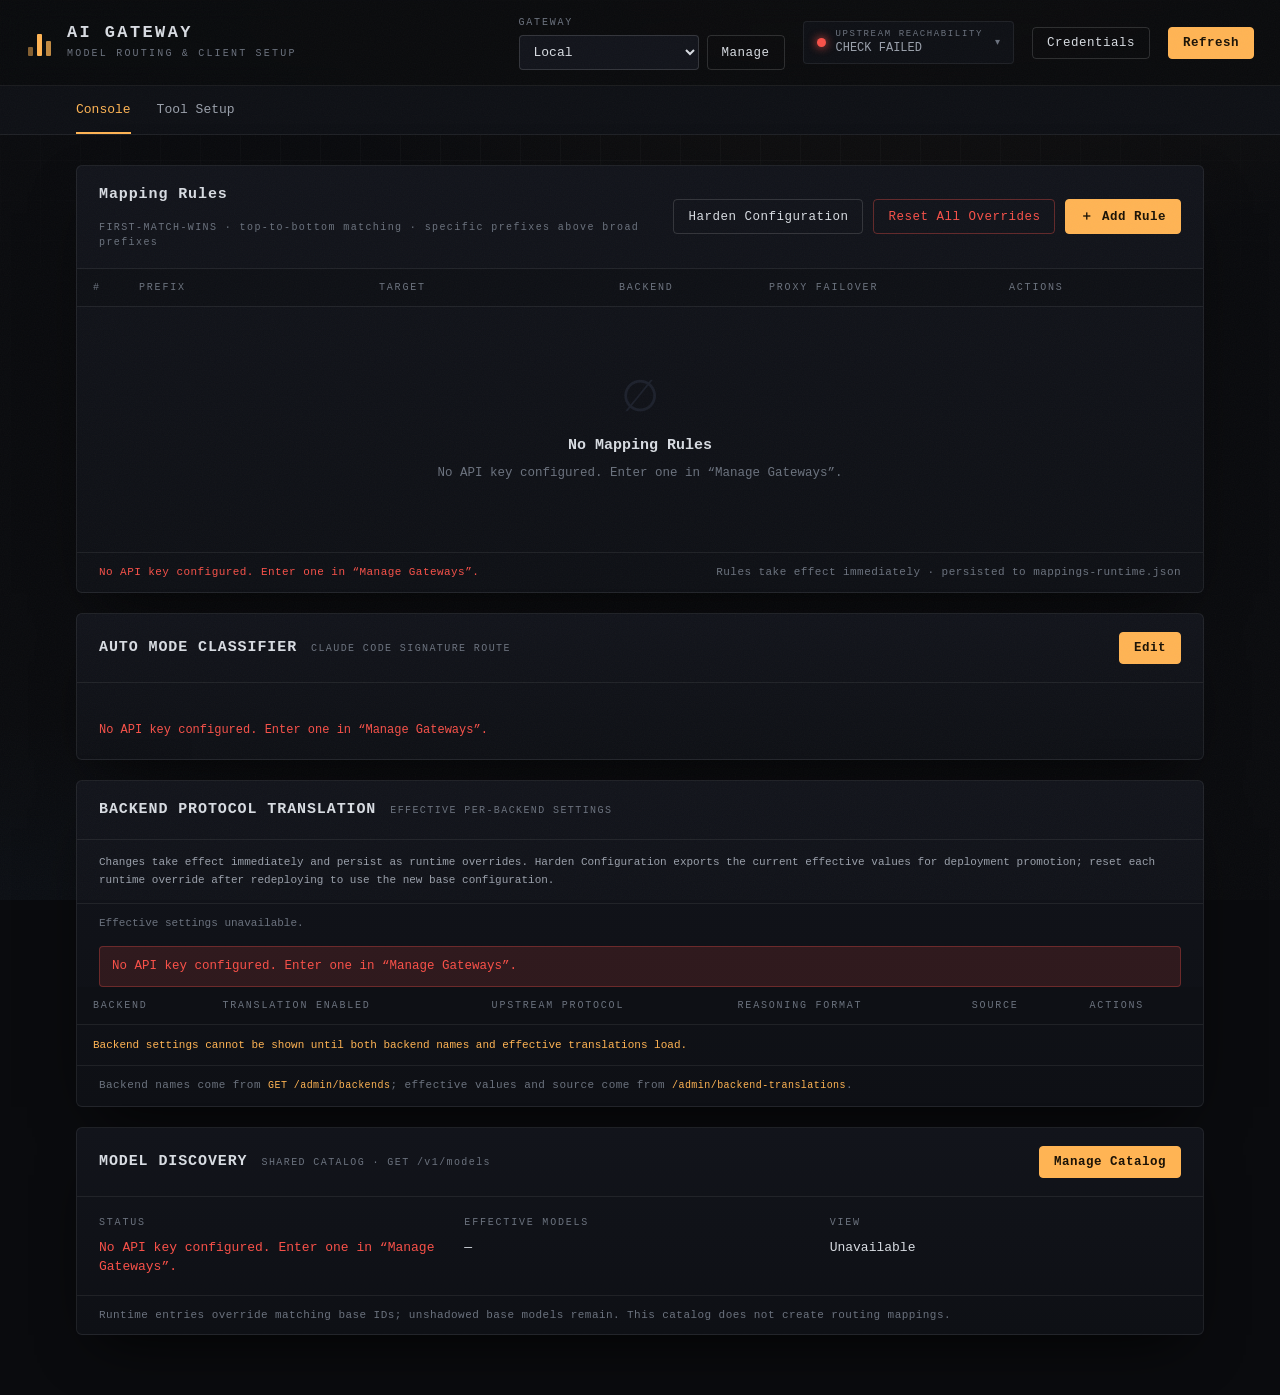
<file: index.html>
<!DOCTYPE html>
<html lang="en">
<head>
  <meta charset="UTF-8" />
  <meta name="viewport" content="width=device-width, initial-scale=1.0" />
  <title>AI Gateway · Runtime Mappings</title>
  <link rel="stylesheet" href="styles.css?v=20261128.1" />
</head>
<body>
  <div class="grain" aria-hidden="true"></div>

  <!-- ══════════════ TOP BAR ══════════════ -->
  <header class="topbar">
    <a class="brand" href="index.html" aria-label="AI Gateway Console">
      <div class="brand-mark" aria-hidden="true">
        <span class="mark-dot"></span><span class="mark-dot"></span><span class="mark-dot"></span>
      </div>
      <div class="brand-text">
        <span class="brand-title">AI&nbsp;GATEWAY</span>
        <span class="brand-sub">MODEL ROUTING &amp; CLIENT SETUP</span>
      </div>
    </a>

    <div class="topbar-right">
      <div class="gw-field">
        <label class="field-label" for="gateway-select">GATEWAY</label>
        <div class="gw-control">
          <select id="gateway-select" aria-label="Current gateway"></select>
          <button id="manage-gateways-btn" class="btn btn-ghost" title="Manage gateway list">Manage</button>
        </div>
      </div>

      <div class="health" id="health" title="Click to view backend network reachability">
        <span class="led led-idle" id="health-led"></span>
        <div class="health-meta">
          <span class="health-label">UPSTREAM REACHABILITY</span>
          <span class="health-text" id="health-text">—</span>
        </div>
        <span class="health-chevron" aria-hidden="true">▾</span>
      </div>

      <button id="credentials-btn" class="btn btn-ghost" title="Manage provider credentials and Gateway Keys" aria-haspopup="dialog">Credentials</button>
      <button id="refresh-btn" class="btn btn-primary" title="Reload rules, health, backend settings, and model discovery">Refresh</button>
    </div>
  </header>

  <nav class="site-nav" aria-label="Main navigation">
    <div class="site-nav-links">
      <a href="index.html" aria-current="page">Console</a>
      <a href="tool-setup.html">Tool Setup</a>
    </div>
  </nav>

  <!-- ══════════════ MAIN ══════════════ -->
  <main class="wrap">
    <section class="panel">
      <div class="panel-head">
        <div class="panel-title">
          <h2>Mapping Rules</h2>
          <span class="panel-hint">FIRST-MATCH-WINS · top-to-bottom matching · specific prefixes above broad prefixes</span>
        </div>
        <div class="panel-actions">
          <button id="harden-btn" class="btn btn-ghost" title="Export the current effective rules as an appsettings snippet for the base configuration">Harden Configuration</button>
          <button id="reset-btn" class="btn btn-danger-ghost" title="Clear all runtime overrides and fall back to base defaults">Reset All Overrides</button>
          <button id="add-btn" class="btn btn-primary">＋ Add Rule</button>
        </div>
      </div>

      <div class="table-wrap">
        <table class="rules-table">
          <thead>
            <tr>
              <th class="col-idx">#</th>
              <th class="col-prefix">PREFIX</th>
              <th class="col-target">TARGET</th>
              <th class="col-backend">BACKEND</th>
              <th class="col-proxy">PROXY FAILOVER</th>
              <th class="col-actions">ACTIONS</th>
            </tr>
          </thead>
          <tbody id="rules-body"></tbody>
        </table>

        <div class="empty" id="empty-state" hidden>
          <div class="empty-glyph" aria-hidden="true">∅</div>
          <p class="empty-title">No Mapping Rules</p>
          <p class="empty-sub" id="empty-sub">Click “Add Rule” to begin, or select / add a gateway in the top-right corner.</p>
        </div>
      </div>

      <footer class="panel-foot">
        <span id="foot-status">Disconnected</span>
        <span class="foot-note">Rules take effect immediately · persisted to mappings-runtime.json</span>
      </footer>
    </section>

    <section class="panel classifier-panel">
      <div class="panel-head">
        <div class="panel-title">
          <h2>AUTO MODE CLASSIFIER</h2>
          <span class="panel-hint">CLAUDE CODE SIGNATURE ROUTE</span>
        </div>
        <div class="panel-actions">
          <button id="classifier-reset-btn" class="btn btn-ghost" hidden>Restore Default</button>
          <button id="classifier-edit-btn" class="btn btn-primary">Edit</button>
        </div>
      </div>
      <div class="classifier-body" id="classifier-body">
        <div class="classifier-loading">Loading…</div>
      </div>
    </section>

    <section class="panel backend-translations-panel" aria-labelledby="backend-translations-title">
      <div class="panel-head">
        <div class="panel-title">
          <h2 id="backend-translations-title">BACKEND PROTOCOL TRANSLATION</h2>
          <span class="panel-hint">EFFECTIVE PER-BACKEND SETTINGS</span>
        </div>
      </div>
      <p class="backend-translation-guidance">Changes take effect immediately and persist as runtime overrides. Harden Configuration exports the current effective values for deployment promotion; reset each runtime override after redeploying to use the new base configuration.</p>
      <div class="backend-translation-status" id="backend-translations-status" role="status" aria-live="polite">Loading effective settings…</div>
      <div class="form-error backend-translation-error" id="backend-translations-error" role="alert" hidden></div>
      <div class="table-wrap backend-translations-wrap">
        <table class="rules-table backend-translation-table" aria-label="Effective backend protocol translation settings">
          <thead>
            <tr>
              <th>BACKEND</th>
              <th>TRANSLATION ENABLED</th>
              <th>UPSTREAM PROTOCOL</th>
              <th>REASONING FORMAT</th>
              <th>SOURCE</th>
              <th class="translation-actions-heading">ACTIONS</th>
            </tr>
          </thead>
          <tbody id="backend-translations-body"></tbody>
        </table>
      </div>
      <footer class="panel-foot backend-translation-foot">
        <span>Backend names come from <code>GET /admin/backends</code>; effective values and source come from <code>/admin/backend-translations</code>.</span>
      </footer>
    </section>

    <section class="panel model-discovery-panel" aria-labelledby="model-discovery-panel-title">
      <div class="panel-head">
        <div class="panel-title">
          <h2 id="model-discovery-panel-title">MODEL DISCOVERY</h2>
          <span class="panel-hint">SHARED CATALOG · GET /v1/models</span>
        </div>
        <button id="model-discovery-btn" class="btn btn-primary">Manage Catalog</button>
      </div>
      <div class="model-discovery-summary" id="model-discovery-summary" aria-live="polite">
        <div class="model-discovery-metric">
          <span class="field-label">STATUS</span>
          <span id="model-discovery-summary-status" class="model-discovery-state loading">Loading…</span>
        </div>
        <div class="model-discovery-metric">
          <span class="field-label">EFFECTIVE MODELS</span>
          <span id="model-discovery-summary-count" class="model-discovery-value">—</span>
        </div>
        <div class="model-discovery-metric">
          <span class="field-label">VIEW</span>
          <span id="model-discovery-summary-source" class="model-discovery-value">Loading</span>
        </div>
      </div>
      <footer class="panel-foot">
        <span id="model-discovery-summary-note">Runtime entries override matching base IDs; unshadowed base models remain. This catalog does not create routing mappings.</span>
      </footer>
    </section>
  </main>

  <!-- ══════════════ CLASSIFIER MODAL ══════════════ -->
  <div class="modal" id="classifier-modal" hidden>
    <div class="modal-backdrop" data-close="classifier-modal"></div>
    <div class="modal-card" role="dialog" aria-modal="true" aria-labelledby="classifier-modal-title">
      <div class="modal-head">
        <h3 id="classifier-modal-title">Edit Auto Mode Classifier</h3>
        <button class="modal-close" data-close="classifier-modal" aria-label="Close">×</button>
      </div>
      <form id="classifier-form" novalidate>
        <div class="form-field">
          <label class="field-label" for="f-classifier-target">TARGET</label>
          <input id="f-classifier-target" type="text" autocomplete="off" spellcheck="false"
                 placeholder="e.g. deepseek/deepseek-v4-flash" />
          <p class="field-hint">Enter the classifier route model. Leave blank to disable the independent classifier route.</p>
        </div>
        <div class="form-field">
          <label class="field-label" for="f-classifier-backend">BACKEND</label>
          <select id="f-classifier-backend" aria-label="Classifier backend"></select>
          <p class="field-hint">Choose the named backend that receives classifier requests.</p>
        </div>
        <div class="form-field">
          <label class="field-label" for="f-classifier-proxy-add">PROXY FAILOVER</label>
          <div class="proxy-queue-editor">
            <select id="f-classifier-proxy-add" aria-label="Add configured classifier proxy">
              <option value="">Add configured proxy…</option>
            </select>
            <ol id="f-classifier-proxy-queue" class="proxy-queue" aria-label="Classifier proxy failover order"></ol>
          </div>
          <p class="field-hint">Choose only configured proxies. The first is preferred; later entries are tried after connection failures. An empty list uses direct connection.</p>
        </div>
        <div class="form-error" id="classifier-form-error" hidden></div>
        <div class="modal-actions">
          <button type="button" class="btn btn-ghost" data-close="classifier-modal">Cancel</button>
          <button type="submit" class="btn btn-primary" id="classifier-submit">Save</button>
        </div>
      </form>
    </div>
  </div>

  <!-- ══════════════ MODEL DISCOVERY MODAL ══════════════ -->
  <div class="modal" id="model-discovery-modal" hidden>
    <div class="modal-backdrop" data-close="model-discovery-modal"></div>
    <div class="modal-card modal-wide model-discovery-card" role="dialog" aria-modal="true" aria-labelledby="model-discovery-title">
      <div class="modal-head">
        <h3 id="model-discovery-title">Model Discovery Catalog</h3>
        <button class="modal-close" data-close="model-discovery-modal" aria-label="Close">×</button>
      </div>
      <div class="model-discovery-body">
        <div class="model-discovery-toolbar">
          <div>
            <span class="field-label">MODEL DISCOVERY</span>
            <p class="field-hint">Manage the shared model catalog returned by <code>GET /v1/models</code>.</p>
          </div>
          <label class="toggle-field" for="model-discovery-enabled">
            <input id="model-discovery-enabled" type="checkbox" />
            <span>Enabled</span>
          </label>
        </div>
        <div class="model-discovery-status" id="model-discovery-status" role="status" hidden></div>
        <div class="form-error" id="model-discovery-error" role="alert" hidden></div>
        <div class="model-discovery-list" id="model-discovery-list"></div>
        <button type="button" class="btn btn-ghost model-discovery-add" id="model-discovery-add">＋ Add Model</button>
        <p class="model-discovery-note">Saving this list stores every displayed model as a runtime entry. Runtime entries override matching base IDs (case-insensitive); removing a row here does not hide a matching base model. Later base-config changes to listed IDs will be masked until you restore the base configuration. Model discovery does not create routing mappings.</p>
        <p class="model-discovery-note">Created at uses your local date and time (<code>YYYY-MM-DDTHH:mm</code>). Use the picker or enter the value manually. Leave it blank to use the current date and time when saving.</p>
      </div>
      <div class="modal-actions model-discovery-actions">
        <button type="button" class="btn btn-danger-ghost" id="model-discovery-restore">Restore Base Configuration</button>
        <div class="model-discovery-action-right">
          <button type="button" class="btn btn-ghost" data-close="model-discovery-modal">Cancel</button>
          <button type="button" class="btn btn-primary" id="model-discovery-save">Save Catalog</button>
        </div>
      </div>
    </div>
  </div>

  <!-- ══════════════ RULE MODAL (Add / Edit) ══════════════ -->
  <div class="modal" id="rule-modal" hidden>
    <div class="modal-backdrop" data-close="rule-modal"></div>
    <div class="modal-card" role="dialog" aria-modal="true" aria-labelledby="rule-modal-title">
      <div class="modal-head">
        <h3 id="rule-modal-title">Add Rule</h3>
        <button class="modal-close" data-close="rule-modal" aria-label="Close">×</button>
      </div>
      <form id="rule-form" novalidate>
        <div class="form-field">
          <label class="field-label" for="f-prefix">PREFIX <span class="req">*</span></label>
          <input id="f-prefix" name="prefix" type="text" autocomplete="off" spellcheck="false"
                 placeholder="claude-haiku" />
          <p class="field-hint">Model name prefix, case-insensitive; leave blank to match everything (catch-all, must be last).</p>
        </div>
        <div class="form-field">
          <label class="field-label" for="f-target">TARGET</label>
          <input id="f-target" name="target" type="text" autocomplete="off" spellcheck="false"
                 placeholder="deepseek/deepseek-v4-pro (leave blank = no rewrite)" />
          <p class="field-hint">Target model name to rewrite; leave blank to match the prefix without changing the original model name.</p>
        </div>
        <div class="form-field">
          <label class="field-label" for="f-backend">BACKEND</label>
          <select id="f-backend" name="backend" aria-label="Mapping backend"></select>
          <p class="field-hint">Choose a named backend. If omitted by the backend, the effective default is openrouter.</p>
        </div>
        <div class="form-field">
          <label class="field-label" for="f-proxy-mode">PROXY FAILOVER</label>
          <select id="f-proxy-mode" aria-label="Mapping proxy behavior">
            <option value="inherit">Inherit / leave unspecified</option>
            <option value="explicit">Use this proxy list</option>
          </select>
          <div class="proxy-queue-editor">
            <select id="f-proxy-add" aria-label="Add configured mapping proxy">
              <option value="">Add configured proxy…</option>
            </select>
            <ol id="f-proxy-queue" class="proxy-queue" aria-label="Mapping proxy failover order"></ol>
          </div>
          <p class="field-hint">Choose only configured proxies. The first is preferred; later entries are tried after connection failures. Inherit leaves the setting unspecified; an empty explicit list uses direct connection.</p>
        </div>
        <div class="form-field">
          <label class="field-label" for="f-index">Position INDEX</label>
          <input id="f-index" name="index" type="number" min="1" step="1" autocomplete="off"
                 inputmode="numeric" placeholder="Leave blank = keep position / append to end" />
          <p class="field-hint" id="f-index-hint">1-based, corresponding to the # column; enter a number to move the rule there when saved. First-match-wins applies top to bottom: put a more specific Prefix before a broader Prefix. An empty prefix (catch-all) is always placed last.</p>
        </div>
        <div class="form-error" id="rule-form-error" hidden></div>
        <div class="modal-actions">
          <button type="button" class="btn btn-ghost" data-close="rule-modal">Cancel</button>
          <button type="submit" class="btn btn-primary" id="rule-submit">Save</button>
        </div>
      </form>
    </div>
  </div>

  <!-- ══════════════ CREDENTIALS MODAL ══════════════ -->
  <div class="modal" id="credentials-modal" hidden>
    <div class="modal-backdrop" data-close="credentials-modal"></div>
    <section class="modal-card modal-wide credentials-card" role="dialog" aria-modal="true" aria-labelledby="credentials-title">
      <header class="modal-head credentials-head">
        <div>
          <h3 id="credentials-title">Credentials</h3>
          <p>Manage upstream provider keys and downstream gateway access.</p>
        </div>
        <button class="modal-close" data-close="credentials-modal" aria-label="Close credentials">×</button>
      </header>

      <div class="credentials-tabs" id="credentials-tabs" role="tablist" aria-label="Credential types">
        <button type="button" class="credential-tab active" id="credentials-tab-keys" role="tab" aria-selected="true" aria-controls="gateway-keys-pane">Gateway keys</button>
        <button type="button" class="credential-tab" id="credentials-tab-providers" role="tab" aria-selected="false" aria-controls="provider-credentials-pane" tabindex="-1">Provider credentials</button>
      </div>

      <section class="credentials-pane" id="gateway-keys-pane" role="tabpanel" aria-labelledby="credentials-tab-keys">
        <p class="credentials-guidance">Gateway keys are stored by the gateway. SQLite file location and permissions are managed in gateway configuration.</p>
        <div class="credentials-status" id="gateway-key-status" role="status" aria-live="polite">Select a gateway to inspect key storage.</div>

        <form class="credential-issue-form" id="gateway-key-form" novalidate>
          <div class="credential-issue-copy">
            <h4>Issue a key</h4>
            <p>Choose a recognizable name. The full key appears only once after it is created.</p>
          </div>
          <div class="form-field">
            <label class="field-label" for="gateway-key-name">KEY NAME</label>
            <input id="gateway-key-name" name="name" type="text" maxlength="200" autocomplete="off" placeholder="e.g. laptop-dev" required />
          </div>
          <div class="form-field">
            <label class="field-label" for="gateway-key-expires-at">EXPIRES (OPTIONAL)</label>
            <input id="gateway-key-expires-at" name="expiresAt" type="datetime-local" />
          </div>
          <button type="submit" class="btn btn-primary" id="gateway-key-issue">Issue key</button>
          <div class="form-error credential-form-error" id="gateway-key-form-error" role="alert" hidden></div>
        </form>

        <div class="one-time-key" id="issued-key-result" role="status" aria-live="polite" hidden>
          <div>
            <strong>Save this key now. It cannot be shown again.</strong>
            <p>Closing this dialog or switching gateways clears the displayed key.</p>
          </div>
          <code id="issued-key-value"></code>
          <button type="button" class="btn btn-ghost" id="issued-key-copy">Copy key</button>
        </div>

        <div class="credentials-section-head">
          <div><h4>Gateway keys</h4><p>Name, expiry, and most recent successful use are shown. Listed records never include key text.</p></div>
          <button type="button" class="btn btn-ghost" id="gateway-keys-refresh">Refresh</button>
        </div>
        <div class="credentials-table-wrap">
          <table class="rules-table credential-table" aria-label="Gateway keys">
            <thead><tr><th>NAME</th><th>CREATED</th><th>EXPIRES</th><th>LAST USED</th><th>STATUS</th><th class="col-actions">ACTIONS</th></tr></thead>
            <tbody id="gateway-keys-body"></tbody>
          </table>
        </div>
        <div class="credential-pager">
          <span id="gateway-keys-page">No keys loaded</span>
          <div><button type="button" class="btn btn-ghost" id="gateway-keys-prev" disabled>Previous</button><button type="button" class="btn btn-ghost" id="gateway-keys-next" disabled>Next</button></div>
        </div>
      </section>

      <section class="credentials-pane" id="provider-credentials-pane" role="tabpanel" aria-labelledby="credentials-tab-providers" hidden>
        <p class="credentials-guidance">Provider keys are runtime overrides. Existing values are never returned; enter a new value to replace one. Overrides clear when the gateway restarts.</p>
        <div class="credentials-status" id="provider-credentials-status" role="status" aria-live="polite">Select a gateway to inspect provider credentials.</div>
        <div class="credentials-section-head">
          <div><h4>Backend credentials</h4><p>Values are sent only to the selected gateway and are not saved in this browser.</p></div>
          <button type="button" class="btn btn-ghost" id="provider-credentials-refresh">Refresh</button>
        </div>
        <div class="credentials-table-wrap">
          <table class="rules-table credential-table" aria-label="Provider credentials">
            <thead><tr><th>BACKEND</th><th>STATUS</th><th>NEW PROVIDER KEY</th><th class="col-actions">ACTIONS</th></tr></thead>
            <tbody id="provider-credentials-body"></tbody>
          </table>
        </div>
      </section>

      <footer class="credentials-footer">
        <span>All operations use the selected gateway and its Admin API key.</span>
        <button type="button" class="btn btn-ghost" data-close="credentials-modal">Close</button>
      </footer>
    </section>
  </div>

  <!-- ══════════════ GATEWAY MODAL ══════════════ -->
  <div class="modal" id="gateway-modal" hidden>
    <div class="modal-backdrop" data-close="gateway-modal"></div>
    <div class="modal-card modal-wide" role="dialog" aria-modal="true" aria-labelledby="gateway-modal-title">
      <div class="modal-head">
        <h3 id="gateway-modal-title">Manage Gateways</h3>
        <button class="modal-close" data-close="gateway-modal" aria-label="Close">×</button>
      </div>

      <div class="gw-list" id="gw-list"></div>

      <div class="gw-form" id="gw-form">
        <div class="gw-form-row">
          <div class="form-field">
            <label class="field-label" for="g-name">Name</label>
            <input id="g-name" type="text" autocomplete="off" placeholder="Local development" />
          </div>
          <div class="form-field gw-url">
            <label class="field-label" for="g-baseUrl">BASE URL</label>
            <input id="g-baseUrl" type="text" autocomplete="off" spellcheck="false"
                   placeholder="http://localhost:4000" />
          </div>
        </div>
        <div class="form-field">
          <label class="field-label" for="g-apiKey">API KEY (x-admin-key)</label>
          <input id="g-apiKey" type="password" autocomplete="off" placeholder="sk-admin-xxx" />
        </div>
        <div class="form-error" id="gw-form-error" hidden></div>
        <div class="modal-actions">
          <button type="button" class="btn btn-ghost" id="gw-cancel-edit" hidden>Cancel Edit</button>
          <button type="button" class="btn btn-primary" id="gw-save">Save Gateway</button>
        </div>
      </div>
    </div>
  </div>

  <!-- ══════════════ CONFIRM MODAL ══════════════ -->
  <div class="modal" id="confirm-modal" hidden>
    <div class="modal-backdrop" data-close="confirm-modal"></div>
    <div class="modal-card" role="alertdialog" aria-modal="true" aria-labelledby="confirm-title">
      <div class="modal-head">
        <h3 id="confirm-title">Confirm Action</h3>
        <button class="modal-close" data-close="confirm-modal" aria-label="Close">×</button>
      </div>
      <p class="confirm-body" id="confirm-body"></p>
      <div class="modal-actions">
        <button type="button" class="btn btn-ghost" data-close="confirm-modal">Cancel</button>
        <button type="button" class="btn btn-danger" id="confirm-ok">Confirm</button>
      </div>
    </div>
  </div>

  <!-- ══════════════ HARDEN MODAL (Export base snippet) ══════════════ -->
  <div class="modal" id="harden-modal" hidden>
    <div class="modal-backdrop" data-close="harden-modal"></div>
    <div class="modal-card modal-wide" role="dialog" aria-modal="true" aria-labelledby="harden-title">
      <div class="modal-head">
        <h3 id="harden-title">Harden Configuration · Effective Settings</h3>
        <button class="modal-close" data-close="harden-modal" aria-label="Close">×</button>
      </div>
      <div class="harden-body">
        <p class="harden-hint" id="harden-hint-json">Merge the exported translation fields into the corresponding existing <code>Backends</code> entries in <code>appsettings.json</code>; preserve each <code>BaseUrl</code> and all unrelated values. This snippet includes the selected gateway’s effective routing, classifier, model discovery, and backend translation settings. Empty mapping proxy lists use a backward-compatible value so they remain explicitly direct when loaded. Dashboard edits take effect immediately and persist as runtime overrides. Redeploy the updated base configuration, then reset the backend translation runtime overrides so the new base values take effect.</p>
        <p class="harden-hint" id="harden-hint-env" hidden>Add the variables to the service’s existing <code>environment:</code> section and preserve unrelated values. Numbered proxy array variables merge with lower-priority configuration by index; remove prior proxy list entries from the base config and existing environment before applying changed lists. Use JSON export for reliable whole-list replacement and explicit direct mapping lists. The snippet also includes routing, classifier, and model discovery settings. Dashboard edits take effect immediately and persist as runtime overrides. Redeploy the service, then reset the backend translation runtime overrides so the new base values take effect.</p>
        <div class="seg" role="tablist" aria-label="Configuration format">
          <button type="button" class="seg-btn active" id="harden-fmt-json" aria-pressed="true">appsettings.json</button>
          <button type="button" class="seg-btn" id="harden-fmt-env" aria-pressed="false">docker-compose env</button>
        </div>
        <div class="form-error harden-error" id="harden-error" role="alert" hidden></div>
        <textarea id="harden-output" class="harden-output" readonly spellcheck="false" aria-label="Exported configuration snippet"></textarea>
      </div>
      <div class="modal-actions">
        <button type="button" class="btn btn-ghost" data-close="harden-modal">Close</button>
        <button type="button" class="btn btn-ghost" id="harden-copy">Copy</button>
        <button type="button" class="btn btn-primary" id="harden-download">Download .json</button>
      </div>
    </div>
  </div>

  <!-- ══════════════ UPSTREAM REACHABILITY MODAL ══════════════ -->
  <div class="modal" id="proxy-modal" hidden>
    <div class="modal-backdrop" data-close="proxy-modal"></div>
    <div class="modal-card modal-wide" role="dialog" aria-modal="true" aria-labelledby="proxy-modal-title">
      <div class="modal-head">
        <h3 id="proxy-modal-title">Upstream Network Reachability</h3>
        <button class="modal-close" data-close="proxy-modal" aria-label="Close">×</button>
      </div>
      <div class="proxy-body">
        <p class="health-note">Each configured backend is checked independently with an HTTP HEAD request. Any HTTP response means the upstream is network-reachable; this does not verify credentials, API compatibility, model availability, or inference.</p>
        <section class="health-section" aria-labelledby="backend-health-title">
          <h4 id="backend-health-title">Backend Upstreams</h4>
          <div class="health-error" id="backend-health-error" role="status" hidden></div>
          <div class="health-table-wrap">
            <table class="rules-table proxy-table backend-health-table">
              <thead>
                <tr>
                  <th>BACKEND</th>
                  <th>UPSTREAM URL</th>
                  <th class="col-status">NETWORK</th>
                  <th class="col-latency">LATENCY</th>
                  <th class="col-error">ERROR</th>
                </tr>
              </thead>
              <tbody id="backend-health-body"></tbody>
            </table>
          </div>
          <div class="empty" id="backend-health-empty" hidden>
            <p class="empty-title">No backend results</p>
            <p class="empty-sub" id="backend-health-empty-sub">No backends are configured for network reachability checks.</p>
          </div>
        </section>
        <section class="health-section proxy-health-section" aria-labelledby="proxy-health-title">
          <h4 id="proxy-health-title">Proxy Server Health</h4>
          <p class="health-note">Independent connectivity checks for configured ProxyServers; these results are separate from backend upstream reachability.</p>
          <div class="health-table-wrap">
            <table class="rules-table proxy-table">
              <thead>
                <tr>
                  <th>Name</th>
                  <th class="col-status">STATUS</th>
                  <th class="col-latency">LATENCY</th>
                  <th class="col-error">ERROR</th>
                </tr>
              </thead>
              <tbody id="proxy-body"></tbody>
            </table>
          </div>
          <div class="empty" id="proxy-empty" hidden>
            <div class="empty-glyph" aria-hidden="true">∅</div>
            <p class="empty-title">No proxy servers to test</p>
            <p class="empty-sub" id="proxy-empty-sub"></p>
          </div>
        </section>
      </div>
      <div class="modal-actions">
        <button type="button" class="btn btn-ghost" data-close="proxy-modal">Close</button>
        <button type="button" class="btn btn-primary" id="proxy-refresh-btn">Test Again</button>
      </div>
    </div>
  </div>

  <!-- ══════════════ TOASTS ══════════════ -->
  <div class="toast-stack" id="toast-stack" aria-live="polite"></div>

  <script type="module" src="app.js?v=20261128.1"></script>
</body>
</html>
</file>
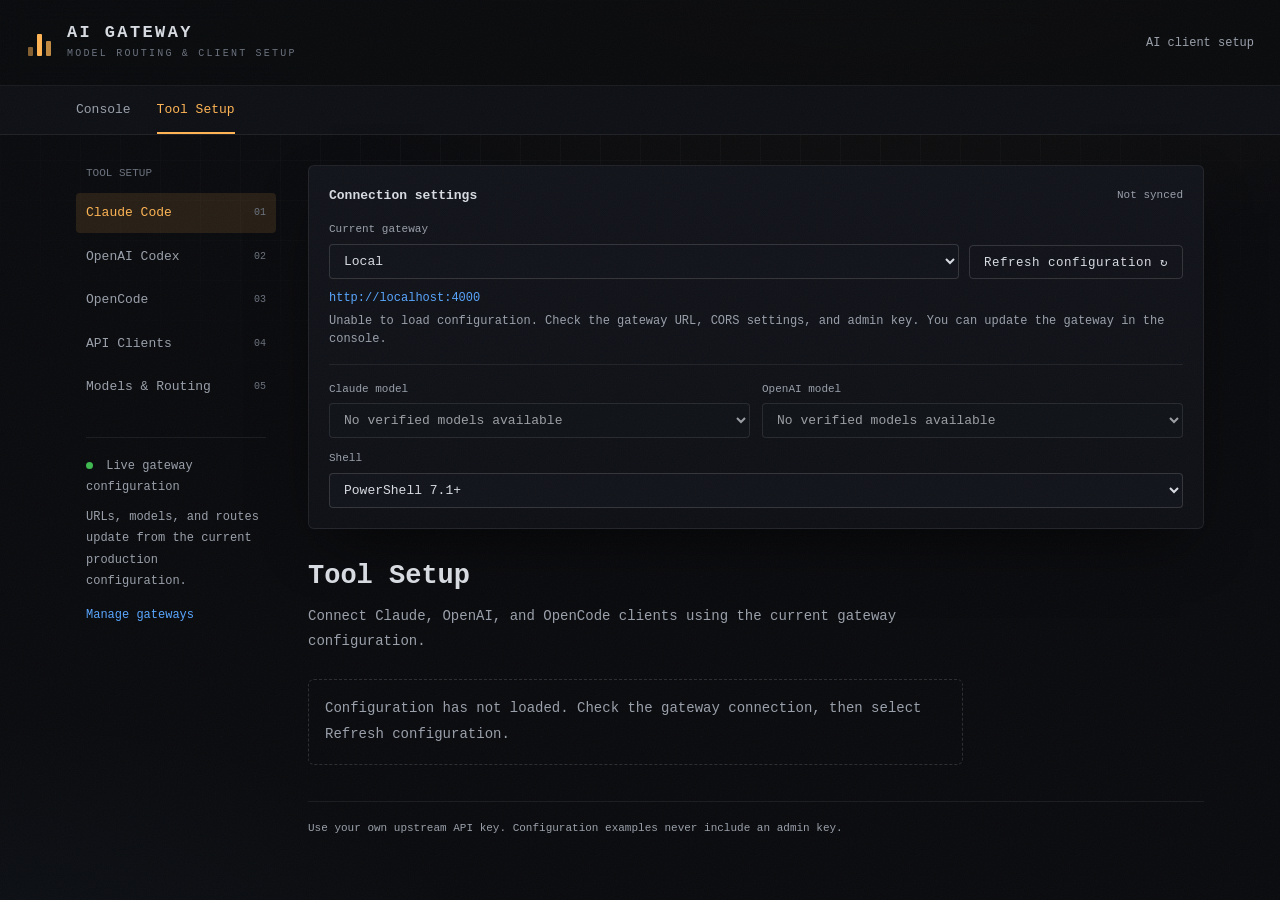
<file: tool-setup.html>
<!DOCTYPE html>
<html lang="en">
<head>
  <meta charset="UTF-8" />
  <meta name="viewport" content="width=device-width, initial-scale=1.0" />
  <title>AI Gateway · Tool Setup</title>
  <link rel="stylesheet" href="styles.css?v=20261128.1" />
  <link rel="stylesheet" href="tool-setup.css?v=20261128.1" />
</head>
<body class="docs-page">
  <div class="grain" aria-hidden="true"></div>
  <header class="topbar">
    <a class="brand" href="index.html" aria-label="AI Gateway Console">
      <div class="brand-mark" aria-hidden="true">
        <span class="mark-dot"></span><span class="mark-dot"></span><span class="mark-dot"></span>
      </div>
      <div class="brand-text">
        <span class="brand-title">AI&nbsp;GATEWAY</span>
        <span class="brand-sub">MODEL ROUTING &amp; CLIENT SETUP</span>
      </div>
    </a>
    <span class="page-context">AI client setup</span>
  </header>
  <nav class="site-nav" aria-label="Main navigation">
    <div class="site-nav-links">
      <a href="index.html">Console</a>
      <a href="tool-setup.html" aria-current="page">Tool Setup</a>
    </div>
  </nav>
  <div class="layout">
    <aside class="sidebar">
      <p class="nav-label">TOOL SETUP</p>
      <nav id="doc-nav" aria-label="Documentation sections">
        <a href="#claude-code">Claude Code <span>01</span></a>
        <a href="#codex">OpenAI Codex <span>02</span></a>
        <a href="#opencode">OpenCode <span>03</span></a>
        <a href="#api">API Clients <span>04</span></a>
        <a href="#models">Models &amp; Routing <span>05</span></a>
      </nav>
      <div class="sidebar-note"><span class="live-dot" aria-hidden="true"></span> Live gateway configuration<p>URLs, models, and routes update from the current production configuration.</p><a href="index.html">Manage gateways</a></div>
    </aside>
    <main>
      <section class="connection panel" aria-labelledby="connection-title">
        <div class="connection-top"><h2 id="connection-title">Connection settings</h2><span id="sync-time">Not synced</span></div>
        <div class="connection-controls"><label>Current gateway<select id="docs-gateway"></select></label><button type="button" id="docs-refresh" class="btn btn-ghost">Refresh configuration <span aria-hidden="true">↻</span></button></div>
        <p id="gateway-url" class="gateway-url"></p>
        <p id="docs-status" role="status" aria-live="polite">Loading configuration…</p>
        <p id="docs-warning" class="notice" hidden></p>
        <div class="preferences">
          <label>Claude model<select id="claude-model" disabled></select></label>
          <label>OpenAI model<select id="openai-model" disabled></select></label>
          <label>Shell<select id="docs-shell"><option value="powershell">PowerShell 7.1+</option><option value="bash">Bash</option><option value="zsh">Zsh</option></select></label>
        </div>
      </section>
      <article id="doc-content" aria-busy="true"></article>
      <footer>Use your own upstream API key. Configuration examples never include an admin key.</footer>
    </main>
  </div>
  <div id="copy-status" class="copy-status" role="status" aria-live="polite"></div>
  <script type="module" src="tool-setup.js?v=20261128.1"></script>
</body>
</html>
</file>
<file: styles.css>
/* ═══════════════════════════════════════════════════════════
   AI GATEWAY · RUNTIME MAPPING CONSOLE
   Dark industrial control-panel theme · zero-dependency
   ═══════════════════════════════════════════════════════════ */

:root {
  color-scheme: dark;
  /* palette */
  --bg:            #0a0b0e;
  --bg-elev:       #0e1015;
  --panel:         #12141b;
  --panel-2:       #171a23;
  --panel-3:       #1d212c;
  --border:        rgba(255, 255, 255, 0.07);
  --border-strong: rgba(255, 255, 255, 0.14);

  --text:      #d8dce2;
  --text-dim:  #9aa0ab;
  --muted:     #6b727e;

  --amber:      #ffb454;
  --amber-deep: #f59e0b;
  --amber-dim:  rgba(255, 180, 84, 0.12);
  --green:      #3fb950;
  --green-dim:  rgba(63, 185, 80, 0.14);
  --red:        #f85149;
  --red-dim:    rgba(248, 81, 73, 0.14);
  --blue:       #58a6ff;

  /* type */
  --mono: "JetBrains Mono", "Cascadia Code", "IBM Plex Mono", "SF Mono",
          Consolas, "Liberation Mono", Menlo, monospace;

  --radius: 6px;
  --radius-sm: 4px;
  --gap: 20px;

  --shadow: 0 24px 60px -24px rgba(0, 0, 0, 0.9);
}

* { box-sizing: border-box; }

html, body {
  margin: 0;
  padding: 0;
  height: 100%;
}

body {
  background: var(--bg);
  color: var(--text);
  font-family: var(--mono);
  font-size: 14px;
  line-height: 1.5;
  -webkit-font-smoothing: antialiased;
  text-rendering: optimizeLegibility;
  overflow-x: hidden;
}

/* ── atmosphere: grid + grain ─────────────────────────────── */
body::before {
  content: "";
  position: fixed;
  inset: 0;
  z-index: -2;
  background:
    radial-gradient(1200px 600px at 70% -10%, rgba(255, 180, 84, 0.05), transparent 60%),
    radial-gradient(900px 500px at 0% 110%, rgba(88, 166, 255, 0.04), transparent 55%),
    var(--bg);
}

body::after {
  content: "";
  position: fixed;
  inset: 0;
  z-index: -1;
  pointer-events: none;
  background-image:
    linear-gradient(rgba(255, 255, 255, 0.022) 1px, transparent 1px),
    linear-gradient(90deg, rgba(255, 255, 255, 0.022) 1px, transparent 1px);
  background-size: 40px 40px;
  mask-image: radial-gradient(ellipse 90% 70% at 50% 0%, #000 30%, transparent 80%);
}

.grain {
  position: fixed;
  inset: 0;
  z-index: 100;
  pointer-events: none;
  opacity: 0.035;
  background-image: url("data:image/svg+xml,%3Csvg xmlns='http://www.w3.org/2000/svg' width='160' height='160'%3E%3Cfilter id='n'%3E%3CfeTurbulence type='fractalNoise' baseFrequency='0.85' numOctaves='2' stitchTiles='stitch'/%3E%3C/filter%3E%3Crect width='100%25' height='100%25' filter='url(%23n)'/%3E%3C/svg%3E");
}

/* ══════════════ TOP BAR ══════════════ */
.topbar {
  min-height: 86px;
  position: sticky;
  top: 0;
  z-index: 20;
  display: flex;
  align-items: center;
  justify-content: space-between;
  gap: var(--gap);
  padding: 14px 26px;
  background: rgba(10, 11, 14, 0.82);
  backdrop-filter: blur(12px);
  border-bottom: 1px solid var(--border);
}

.brand { display: flex; align-items: center; gap: 14px; color: var(--text); text-decoration: none; }
.brand-text { display: flex; flex-direction: column; gap: 3px; }
.page-context { font-size: 12px; color: var(--text-dim); }

/* Page navigation is separate from gateway-specific actions. */
.site-nav {
  background: var(--bg-elev);
  border-bottom: 1px solid var(--border);
}
.site-nav-links {
  display: flex;
  gap: 26px;
  max-width: 1180px;
  margin: 0 auto;
  padding: 0 26px;
}
.site-nav a {
  display: block;
  padding: 14px 0 12px;
  border-bottom: 2px solid transparent;
  color: var(--text-dim);
  font-size: 13px;
  text-decoration: none;
}
.site-nav a:hover { color: var(--text); }
.site-nav a[aria-current="page"] { color: var(--amber); border-bottom-color: var(--amber); }
.site-nav a:focus-visible, .brand:focus-visible { outline: 2px solid var(--amber); outline-offset: 4px; }

.brand-mark {
  display: grid;
  grid-template-columns: repeat(3, 5px);
  gap: 4px;
  align-items: end;
  height: 26px;
  padding: 0 2px;
}
.mark-dot {
  width: 5px;
  height: 5px;
  border-radius: 1px;
  background: var(--amber);
}
.mark-dot:nth-child(1) { height: 9px; opacity: 0.5; }
.mark-dot:nth-child(2) { height: 22px; }
.mark-dot:nth-child(3) { height: 15px; opacity: 0.75; }

.brand-title {
  margin: 0;
  font-size: 17px;
  font-weight: 700;
  letter-spacing: 0.14em;
  line-height: 1.1;
}
.brand-sub {
  font-size: 10px;
  letter-spacing: 0.22em;
  color: var(--muted);
}

.topbar-right { display: flex; align-items: center; gap: 18px; flex-wrap: wrap; }

.gw-field { display: flex; flex-direction: column; gap: 5px; }
.gw-control { display: flex; gap: 8px; }

.field-label {
  font-size: 10px;
  letter-spacing: 0.18em;
  color: var(--muted);
  text-transform: uppercase;
}
.req { color: var(--amber); }

select, input {
  font-family: var(--mono);
  font-size: 13px;
  color: var(--text);
  background: var(--panel);
  border: 1px solid var(--border-strong);
  border-radius: var(--radius-sm);
  padding: 8px 10px;
  outline: none;
  transition: border-color 0.15s ease, box-shadow 0.15s ease, background 0.15s ease;
}
select:hover, input:hover { border-color: rgba(255, 255, 255, 0.24); }
select:focus, input:focus {
  border-color: var(--amber);
  box-shadow: 0 0 0 3px var(--amber-dim);
}
input::placeholder { color: var(--muted); }

#gateway-select { min-width: 180px; cursor: pointer; }

/* ── buttons ── */
.btn {
  font-family: var(--mono);
  font-size: 12.5px;
  letter-spacing: 0.04em;
  padding: 8px 14px;
  border-radius: var(--radius-sm);
  border: 1px solid var(--border-strong);
  background: var(--panel-2);
  color: var(--text);
  cursor: pointer;
  white-space: nowrap;
  transition: transform 0.08s ease, background 0.15s ease, border-color 0.15s ease, color 0.15s ease;
}
.btn:hover { border-color: rgba(255, 255, 255, 0.3); background: var(--panel-3); }
.btn:active { transform: translateY(1px); }
.btn:disabled { opacity: 0.4; cursor: not-allowed; }

.btn-primary {
  background: var(--amber);
  border-color: var(--amber);
  color: #1a1206;
  font-weight: 600;
}
.btn-primary:hover { background: #ffc273; border-color: #ffc273; }

.btn-ghost { background: transparent; }

.btn-danger {
  background: var(--red);
  border-color: var(--red);
  color: #fff;
  font-weight: 600;
}
.btn-danger:hover { background: #ff6a63; border-color: #ff6a63; }

.btn-danger-ghost {
  background: transparent;
  color: var(--red);
  border-color: rgba(248, 81, 73, 0.35);
}
.btn-danger-ghost:hover { background: var(--red-dim); border-color: var(--red); }

/* ── health LED ── */
.health {
  display: flex;
  align-items: center;
  gap: 10px;
  padding: 7px 13px;
  border: 1px solid var(--border);
  border-radius: var(--radius-sm);
  background: var(--bg-elev);
  cursor: pointer;
  transition: border-color 0.15s ease, background 0.15s ease;
}
.health:hover { border-color: var(--amber); background: var(--panel); }
.health-meta { display: flex; flex-direction: column; line-height: 1.25; }
.health-label { font-size: 9px; letter-spacing: 0.18em; color: var(--muted); }
.health-text { font-size: 12px; color: var(--text-dim); }
.health-chevron { color: var(--muted); font-size: 10px; margin-left: 2px; transition: color 0.15s ease; }
.health:hover .health-chevron { color: var(--amber); }

.led {
  width: 9px;
  height: 9px;
  border-radius: 50%;
  background: var(--muted);
  box-shadow: 0 0 0 0 rgba(0, 0, 0, 0);
  flex: 0 0 auto;
}
.led-idle { background: var(--muted); }
.led-ok {
  background: var(--green);
  box-shadow: 0 0 10px 0 var(--green);
}
.led-bad {
  background: var(--red);
  box-shadow: 0 0 10px 0 var(--red);
  animation: ledPulse 1.2s ease-in-out infinite;
}
@keyframes ledPulse { 50% { opacity: 0.35; } }

/* ══════════════ MAIN PANEL ══════════════ */
.wrap {
  max-width: 1180px;
  margin: 0 auto;
  padding: 30px 26px 60px;
  animation: fadeUp 0.5s ease both;
}

.panel {
  background: linear-gradient(180deg, var(--panel), var(--bg-elev));
  border: 1px solid var(--border);
  border-radius: var(--radius);
  box-shadow: var(--shadow);
  overflow: hidden;
}

.panel-head {
  display: flex;
  align-items: center;
  justify-content: space-between;
  gap: 16px;
  padding: 18px 22px;
  border-bottom: 1px solid var(--border);
}
.panel-title { display: flex; align-items: baseline; gap: 14px; flex-wrap: wrap; }
.panel-title h2 { margin: 0; font-size: 15px; font-weight: 600; letter-spacing: 0.06em; }
.panel-hint { font-size: 10px; letter-spacing: 0.14em; color: var(--muted); }
.panel-actions { display: flex; gap: 10px; }

/* ── classifier ── */
.classifier-panel { margin-top: 20px; }
.model-discovery-panel { margin-top: 20px; }
.classifier-body { padding: 20px 22px; }
.classifier-status { display: inline-flex; align-items: center; gap: 9px; font-size: 11px; letter-spacing: 0.14em; }
.classifier-status.enabled { color: var(--green); }
.classifier-status.disabled { color: var(--muted); }
.classifier-grid { display: grid; grid-template-columns: repeat(4, minmax(0, 1fr)); gap: 16px; margin-top: 18px; }
.classifier-item { min-width: 0; }
.classifier-value { margin-top: 6px; color: var(--text); overflow-wrap: anywhere; }
.classifier-item:nth-child(2) .classifier-value { color: var(--blue); }
.classifier-note, .classifier-loading, .classifier-error { margin: 18px 0 0; color: var(--muted); font-size: 12px; }
.classifier-error { color: var(--red); }

/* ── table ── */
.table-wrap { position: relative; }
.rules-table { width: 100%; border-collapse: collapse; }

.rules-table thead th {
  position: sticky;
  top: 0;
  text-align: left;
  font-size: 10px;
  letter-spacing: 0.18em;
  color: var(--muted);
  font-weight: 500;
  padding: 11px 16px;
  background: var(--bg-elev);
  border-bottom: 1px solid var(--border);
}
.rules-table tbody td {
  padding: 13px 16px;
  border-bottom: 1px solid var(--border);
  vertical-align: middle;
}
.rules-table tbody tr:last-child td { border-bottom: none; }

.rules-table tbody tr {
  animation: fadeUp 0.35s ease both;
  transition: background 0.12s ease;
}
.rules-table tbody tr:hover { background: rgba(255, 255, 255, 0.025); }

.col-idx { width: 46px; color: var(--muted); }
.col-actions { width: 210px; text-align: right; }
.col-backend { width: 150px; color: var(--amber); }
.col-proxy { width: 240px; }

.cell-prefix {
  font-weight: 600;
  color: var(--text);
  letter-spacing: 0.02em;
}
.cell-target { color: var(--blue); }
.cell-mono { font-family: var(--mono); font-size: 13px; }

.proxy-none { color: var(--muted); }

.proxy-queue-editor { display: flex; flex-direction: column; gap: 8px; }
.proxy-queue-editor > select { width: 100%; }
.proxy-queue { display: flex; flex-direction: column; gap: 7px; margin: 0; padding: 0; list-style: none; }
.proxy-queue[hidden] { display: none; }
.proxy-queue-item { display: grid; grid-template-columns: 24px minmax(0, 1fr) auto; align-items: center; gap: 8px; min-width: 0; padding: 8px 9px; background: var(--bg-elev); border: 1px solid var(--border); border-radius: var(--radius-sm); }
.proxy-queue-priority { color: var(--muted); text-align: center; font-family: var(--mono); font-size: 11px; }
.proxy-queue-name { min-width: 0; overflow-wrap: anywhere; font-size: 11px; }
.proxy-queue-unavailable { color: var(--amber); font-family: var(--sans); font-size: 10px; }
.proxy-queue-actions { display: flex; align-items: center; gap: 5px; }
.proxy-queue-actions .reorder-btn { width: 28px; height: 28px; }
.proxy-queue-actions .link-btn { padding: 4px 5px; font-size: 10px; }
.proxy-queue-empty { padding: 9px 10px; color: var(--muted); background: var(--bg-elev); border: 1px dashed var(--border-strong); border-radius: var(--radius-sm); font-size: 11px; }

.badge {
  display: inline-block;
  font-size: 10px;
  letter-spacing: 0.1em;
  padding: 2px 7px;
  border-radius: 3px;
  border: 1px solid;
  vertical-align: 1px;
}
.badge-catchall { color: var(--amber); border-color: rgba(255, 180, 84, 0.4); background: var(--amber-dim); }

/* row actions */
.row-actions { display: flex; gap: 8px; justify-content: flex-end; }
.link-btn {
  font-family: var(--mono);
  font-size: 12.5px;
  background: none;
  border: none;
  color: var(--text-dim);
  cursor: pointer;
  padding: 3px 6px;
  border-radius: 3px;
  transition: color 0.12s ease, background 0.12s ease;
}
.link-btn:hover { color: var(--amber); background: var(--amber-dim); }
.link-btn.danger:hover { color: var(--red); background: var(--red-dim); }

/* row reorder controls */
.reorder-group { display: inline-flex; gap: 2px; }
.reorder-btn {
  font-family: var(--mono);
  font-size: 12px;
  line-height: 1;
  background: none;
  border: none;
  color: var(--muted);
  cursor: pointer;
  padding: 3px 5px;
  border-radius: 3px;
  transition: color 0.12s ease, background 0.12s ease;
}
.reorder-btn:hover:not(:disabled) { color: var(--amber); background: var(--amber-dim); }
.reorder-btn:disabled { opacity: 0.22; cursor: not-allowed; }

/* ── empty state ── */
.empty { text-align: center; padding: 70px 20px; }
.empty-glyph {
  font-size: 44px;
  color: var(--panel-3);
  line-height: 1;
  margin-bottom: 14px;
}
.empty-title { margin: 0 0 6px; font-size: 15px; font-weight: 600; }
.empty-sub { margin: 0; font-size: 12.5px; color: var(--muted); }

/* ── panel foot ── */
.panel-foot {
  display: flex;
  align-items: center;
  justify-content: space-between;
  gap: 14px;
  padding: 11px 22px;
  border-top: 1px solid var(--border);
  font-size: 11px;
  color: var(--muted);
  letter-spacing: 0.04em;
}
#foot-status { color: var(--text-dim); }
#foot-status.online { color: var(--green); }
#foot-status.offline { color: var(--red); }

/* ══════════════ MODALS ══════════════ */
.modal { position: fixed; inset: 0; z-index: 60; display: flex; align-items: center; justify-content: center; padding: 20px; }
.modal[hidden] { display: none; }

.modal-backdrop {
  position: absolute;
  inset: 0;
  background: rgba(4, 5, 8, 0.72);
  backdrop-filter: blur(4px);
  animation: fadeIn 0.18s ease both;
}

.modal-card {
  position: relative;
  width: 460px;
  max-width: 100%;
  max-height: calc(100vh - 40px);
  overflow-y: auto;
  background: var(--panel);
  border: 1px solid var(--border-strong);
  border-radius: var(--radius);
  box-shadow: var(--shadow);
  padding: 0;
  animation: modalIn 0.22s cubic-bezier(0.2, 0.9, 0.3, 1) both;
}
.modal-wide { width: 620px; }
#proxy-modal .modal-wide { width: 1040px; }
.credentials-card { width: 1040px; padding: 0; }
.credentials-card:focus { outline: none; }
.credentials-head { align-items: flex-start; }
.credentials-head p { margin: 5px 0 0; color: var(--muted); font-size: 11px; }
.credentials-tabs { display: flex; gap: 3px; padding: 12px 20px 0; border-bottom: 1px solid var(--border); }
.credential-tab { padding: 9px 13px; border: 1px solid transparent; border-bottom: 0; border-radius: var(--radius-sm) var(--radius-sm) 0 0; background: transparent; color: var(--muted); font: inherit; font-size: 11px; cursor: pointer; }
.credential-tab:hover, .credential-tab:focus-visible { color: var(--text); }
.credential-tab:focus-visible { outline: 2px solid var(--amber); outline-offset: -2px; }
.credential-tab.active { border-color: var(--border); background: var(--amber-dim); color: var(--amber); }
.credentials-pane { padding: 16px 20px 20px; }
.credentials-guidance { margin: 0 0 12px; color: var(--text-dim); font-size: 11px; line-height: 1.55; }
.credentials-status { min-height: 34px; padding: 8px 10px; color: var(--muted); background: var(--bg-elev); border: 1px solid var(--border); border-radius: var(--radius-sm); font-size: 11px; }
.credentials-status.error { color: var(--red); border-color: rgba(248, 81, 73, 0.3); background: var(--red-dim); }
.credentials-section-head { display: flex; justify-content: space-between; align-items: center; gap: 16px; margin: 18px 0 10px; }
.credentials-section-head h4, .credential-issue-copy h4 { margin: 0; font-size: 12px; font-weight: 600; }
.credentials-section-head p, .credential-issue-copy p { margin: 4px 0 0; color: var(--muted); font-size: 10.5px; line-height: 1.5; }
.credential-issue-form { display: grid; grid-template-columns: minmax(180px, 1.2fr) minmax(150px, 1fr) minmax(170px, 1fr) auto; align-items: end; gap: 12px; padding: 14px; margin: 14px 0 16px; background: var(--bg-elev); border: 1px solid var(--border); border-radius: var(--radius-sm); }
.credential-issue-copy { grid-column: 1 / -1; }
.credential-issue-form .form-field { min-width: 0; margin: 0; }
.credential-issue-form input { width: 100%; min-width: 0; padding: 8px 9px; font-size: 11px; }
.credential-issue-form > .btn { white-space: nowrap; }
.credential-form-error { grid-column: 1 / -1; margin: 0; }
.one-time-key { display: grid; grid-template-columns: minmax(0, 1fr) auto auto; align-items: center; gap: 14px; margin: 14px 0; padding: 13px 14px; border: 1px solid rgba(255, 180, 84, 0.35); background: rgba(255, 180, 84, 0.06); border-radius: var(--radius-sm); }
.one-time-key[hidden] { display: none; }
.one-time-key strong { color: var(--amber); font-size: 11px; }
.one-time-key p { margin: 4px 0 0; color: var(--text-dim); font-size: 10px; }
.one-time-key code { max-width: 100%; overflow-wrap: anywhere; padding: 8px 9px; color: var(--text); background: var(--bg); border: 1px solid var(--border-strong); font-size: 11px; }
.credential-table { min-width: 850px; }
.credential-table tbody td { font-size: 11px; }
.credential-provider-input { width: min(100%, 280px); padding: 7px 8px; font-size: 11px; }
.credential-status-badge { display: inline-block; padding: 3px 7px; border: 1px solid var(--border-strong); border-radius: 3px; color: var(--text-dim); font-size: 10px; white-space: nowrap; }
.credential-status-badge.runtime { color: var(--amber); border-color: rgba(255, 180, 84, 0.35); background: var(--amber-dim); }
.credential-status-badge.none { color: var(--muted); }
.credential-key-state { display: inline-flex; align-items: center; gap: 7px; white-space: nowrap; }
.credential-key-state::before { content: ""; width: 7px; height: 7px; border-radius: 50%; background: var(--green); }
.credential-key-state.expired { color: var(--amber); }
.credential-key-state.expired::before { background: var(--amber); }
.credential-key-state.revoked { color: var(--muted); }
.credential-key-state.revoked::before { background: var(--muted); }
.credential-last-used { color: var(--text-dim); white-space: normal; min-width: 170px; }
.credential-last-used small { display: block; margin-top: 3px; color: var(--muted); }
.credential-pager { display: flex; justify-content: space-between; align-items: center; gap: 12px; padding-top: 11px; color: var(--muted); font-size: 10px; }
.credential-pager > div { display: flex; gap: 7px; }
.credentials-footer { display: flex; justify-content: space-between; align-items: center; gap: 12px; padding: 12px 20px; border-top: 1px solid var(--border); color: var(--muted); font-size: 10px; }
@media (max-width: 720px) {
  .credentials-card { width: 100%; }
  .credentials-pane { padding: 14px; }
  .credential-issue-form { grid-template-columns: minmax(0, 1fr); }
  .credential-issue-copy { grid-column: auto; }
  .credential-issue-form .btn { justify-self: start; }
  .one-time-key { grid-template-columns: minmax(0, 1fr); }
  .one-time-key code { overflow-wrap: anywhere; }
  .credentials-footer { align-items: flex-start; }
}
.model-discovery-card { width: 780px; }
.model-discovery-panel .panel-head { align-items: center; }
.model-discovery-summary { display: grid; grid-template-columns: repeat(3, minmax(0, 1fr)); gap: 14px; padding: 18px 22px; }
.model-discovery-metric { display: flex; flex-direction: column; gap: 8px; min-width: 0; }
.model-discovery-state, .model-discovery-value { font-size: 13px; color: var(--text); }
.model-discovery-state.enabled { color: var(--green); }
.model-discovery-state.disabled { color: var(--muted); }
.model-discovery-state.error { color: var(--red); }
.model-discovery-panel .panel-foot { justify-content: flex-start; }
.model-discovery-panel .panel-foot > span { max-width: 100%; }
@media (max-width: 640px) {
  .model-discovery-summary { grid-template-columns: minmax(0, 1fr); gap: 12px; }
}

/* ── per-backend protocol settings ── */
.backend-translations-panel { margin-top: 20px; }
.backend-translations-panel .panel-head { align-items: center; }
.backend-translation-guidance {
  margin: 0;
  padding: 14px 22px;
  border-bottom: 1px solid var(--border);
  color: var(--text-dim);
  font-size: 11px;
  line-height: 1.6;
}
.backend-translation-status {
  padding: 11px 22px 0;
  color: var(--muted);
  font-size: 11px;
}
.backend-translation-status[hidden] { display: none; }
.backend-translation-error { margin: 12px 22px 0; }
.backend-translations-wrap { overflow-x: auto; }
.backend-translation-table { min-width: 930px; }
.backend-translation-table tbody td { padding-top: 12px; padding-bottom: 12px; }
.backend-translation-table tbody td:first-child { color: var(--amber); overflow-wrap: anywhere; }
.backend-translation-table select { width: 100%; min-width: 132px; padding: 7px 8px; }
.translation-control { display: flex; align-items: center; gap: 8px; min-height: 34px; color: var(--text); font-size: 12px; cursor: pointer; }
.translation-control input { width: 16px; height: 16px; margin: 0; accent-color: var(--green); }
.translation-effective { display: block; margin-top: 4px; color: var(--muted); font-size: 10px; line-height: 1.4; }
.translation-source { display: inline-block; padding: 3px 7px; border: 1px solid var(--border-strong); border-radius: 3px; color: var(--text-dim); font-size: 10px; letter-spacing: 0.1em; }
.translation-source.runtime { color: var(--amber); border-color: rgba(255, 180, 84, 0.35); background: var(--amber-dim); }
.translation-source.base { color: var(--text-dim); }
.translation-actions { min-width: 172px; text-align: right; white-space: nowrap; }
.translation-actions .btn + .btn { margin-left: 6px; }
.backend-translation-unavailable { color: var(--muted); font-size: 11px; }
.backend-translation-foot { justify-content: flex-start; }
.backend-translation-foot > span { max-width: 100%; line-height: 1.6; }
.backend-translation-foot code { color: var(--amber); font-family: var(--mono); font-size: 10px; }

.modal-head {
  display: flex;
  align-items: center;
  justify-content: space-between;
  padding: 16px 20px;
  border-bottom: 1px solid var(--border);
}
.modal-head h3 { margin: 0; font-size: 14px; font-weight: 600; letter-spacing: 0.06em; }
.modal-close {
  background: none;
  border: none;
  color: var(--muted);
  font-size: 22px;
  line-height: 1;
  cursor: pointer;
  padding: 0 4px;
  transition: color 0.12s ease;
}
.modal-close:hover { color: var(--text); }

.modal-actions {
  display: flex;
  justify-content: flex-end;
  gap: 10px;
  padding: 16px 20px;
  border-top: 1px solid var(--border);
}

form { padding: 20px; }

.form-field { margin-bottom: 16px; display: flex; flex-direction: column; gap: 6px; }
.form-field:last-of-type { margin-bottom: 0; }
.field-hint { margin: 0; font-size: 11px; color: var(--muted); line-height: 1.45; }

.form-error {
  margin-top: 14px;
  padding: 10px 12px;
  font-size: 12.5px;
  color: var(--red);
  background: var(--red-dim);
  border: 1px solid rgba(248, 81, 73, 0.3);
  border-radius: var(--radius-sm);
}
.form-error[hidden] { display: none; }

.confirm-body { padding: 20px; margin: 0; font-size: 13px; color: var(--text-dim); line-height: 1.6; }

/* ── model discovery catalog ── */
.model-discovery-body { padding: 20px; }
.model-discovery-toolbar { display: flex; justify-content: space-between; align-items: center; gap: 18px; margin-bottom: 16px; }
.model-discovery-toolbar .field-hint { margin-top: 5px; }
.toggle-field { display: flex; align-items: center; gap: 9px; color: var(--text); font-size: 12px; white-space: nowrap; cursor: pointer; }
.toggle-field input { width: 17px; height: 17px; accent-color: var(--green); }
.model-discovery-status { margin: 0 0 12px; color: var(--muted); font-size: 12px; }
.model-discovery-status[hidden] { display: none; }
.model-discovery-list { display: flex; flex-direction: column; gap: 12px; max-height: min(48vh, 480px); overflow-y: auto; padding: 1px 3px 1px 1px; }
.model-entry { padding: 14px; border: 1px solid var(--border); border-radius: var(--radius-sm); background: var(--bg-elev); }
.model-entry-head { display: flex; align-items: center; justify-content: space-between; gap: 12px; margin-bottom: 12px; color: var(--text-dim); font-size: 12px; }
.model-entry-fields { display: grid; grid-template-columns: repeat(2, minmax(0, 1fr)); gap: 12px; }
.model-entry-field { min-width: 0; display: flex; flex-direction: column; gap: 6px; }
.model-entry-field input { width: 100%; }
.model-entry-field .field-hint { min-height: 1em; }
.model-discovery-add { margin-top: 12px; }
.model-discovery-note { margin: 14px 0 0; padding: 10px 12px; border-left: 2px solid var(--amber); background: var(--amber-dim); color: var(--text-dim); font-size: 11px; line-height: 1.55; }
.model-discovery-empty { padding: 20px 12px; border: 1px dashed var(--border-strong); border-radius: var(--radius-sm); color: var(--muted); text-align: center; font-size: 12px; }
.model-discovery-note code { color: var(--amber); font-family: var(--mono); }
.model-discovery-actions { justify-content: space-between; gap: 12px; }
.model-discovery-action-right { display: flex; gap: 10px; }

@media (max-width: 640px) {
  .model-entry-fields { grid-template-columns: minmax(0, 1fr); }
  .model-discovery-actions { align-items: stretch; flex-direction: column-reverse; }
  .model-discovery-actions > button { align-self: flex-start; }
  .model-discovery-action-right { justify-content: flex-end; }
}

/* ── harden export ── */
.harden-body { padding: 20px; }
.harden-hint { margin: 0 0 12px; font-size: 12.5px; color: var(--text-dim); line-height: 1.6; }
.harden-hint code { color: var(--amber); background: var(--amber-dim); padding: 1px 5px; border-radius: 3px; }
.harden-output {
  width: 100%;
  min-height: 260px;
  resize: vertical;
  font-family: var(--mono);
  font-size: 12px;
  line-height: 1.5;
  color: var(--text);
  background: var(--bg-elev);
  border: 1px solid var(--border-strong);
  border-radius: var(--radius-sm);
  padding: 12px;
  outline: none;
}
.harden-output:focus { border-color: var(--amber); box-shadow: 0 0 0 3px var(--amber-dim); }

/* ── harden format switcher ── */
.seg {
  display: inline-flex;
  margin-bottom: 12px;
  border: 1px solid var(--border-strong);
  border-radius: var(--radius-sm);
  overflow: hidden;
}
.seg-btn {
  font-family: var(--mono);
  font-size: 12px;
  letter-spacing: 0.04em;
  padding: 7px 14px;
  background: var(--panel);
  color: var(--muted);
  border: none;
  cursor: pointer;
  transition: background 0.12s ease, color 0.12s ease;
}
.seg-btn + .seg-btn { border-left: 1px solid var(--border-strong); }
.seg-btn:hover { color: var(--text); }
.seg-btn.active { background: var(--amber-dim); color: var(--amber); }

/* ── upstream reachability ── */
.proxy-body { padding: 0 0 4px; }
.health-note { margin: 0 20px 14px; color: var(--muted); font-size: 11.5px; line-height: 1.6; }
.health-section { padding: 4px 0 14px; }
.health-section h4 { margin: 0 20px 10px; color: var(--text-dim); font-size: 11px; font-weight: 600; letter-spacing: 0.12em; text-transform: uppercase; }
.proxy-health-section { border-top: 1px solid var(--border); padding-top: 16px; }
.proxy-health-section .health-note { margin-bottom: 10px; }
.health-table-wrap { overflow-x: auto; }
.proxy-table .col-status { width: 150px; }
.proxy-table .col-latency { width: 90px; }
.backend-health-table .col-status { width: 130px; }
.backend-health-table .col-latency { width: 80px; }
.backend-upstream { max-width: 320px; overflow-wrap: anywhere; color: var(--blue); font-size: 11.5px; }
.proxy-status { display: inline-flex; align-items: center; gap: 8px; }
.proxy-status .led { width: 8px; height: 8px; }
.proxy-loading { color: var(--muted); padding: 24px 16px; }
.proxy-err, .health-error { color: var(--red); }
.health-error { margin: 0 20px 10px; font-size: 12px; }
.proxy-empty-hint { color: var(--muted); }

/* ── gateway manager ── */
.gw-list { padding: 16px 20px 0; display: flex; flex-direction: column; gap: 10px; }

.gw-item {
  display: flex;
  align-items: center;
  gap: 12px;
  padding: 12px 14px;
  border: 1px solid var(--border);
  border-radius: var(--radius-sm);
  background: var(--bg-elev);
  transition: border-color 0.12s ease;
}
.gw-item.active { border-color: var(--amber); box-shadow: inset 3px 0 0 var(--amber); }
.gw-item-main { flex: 1; min-width: 0; }
.gw-item-name { font-weight: 600; font-size: 13px; }
.gw-item-url { font-size: 11.5px; color: var(--muted); overflow: hidden; text-overflow: ellipsis; white-space: nowrap; }
.gw-item-actions { display: flex; gap: 6px; }
.gw-empty { padding: 8px 2px 4px; color: var(--muted); font-size: 12.5px; }

.gw-form {
  margin-top: 16px;
  padding: 16px 20px;
  border-top: 1px solid var(--border);
  background: var(--bg-elev);
}
.gw-form-row { display: flex; gap: 14px; }
.gw-form-row .form-field { flex: 1; }
.gw-url { flex: 2 !important; }
.gw-form .form-error { margin-bottom: 14px; }

/* ══════════════ TOASTS ══════════════ */
.toast-stack {
  position: fixed;
  right: 22px;
  bottom: 22px;
  z-index: 80;
  display: flex;
  flex-direction: column;
  gap: 10px;
  max-width: 380px;
}
.toast {
  padding: 12px 16px;
  border-radius: var(--radius-sm);
  border: 1px solid var(--border-strong);
  background: var(--panel-2);
  box-shadow: var(--shadow);
  font-size: 12.5px;
  line-height: 1.5;
  animation: toastIn 0.22s cubic-bezier(0.2, 0.9, 0.3, 1) both;
  border-left: 3px solid var(--muted);
}
.toast.out { animation: toastOut 0.2s ease both; }
.toast.success { border-left-color: var(--green); }
.toast.error   { border-left-color: var(--red); }
.toast.warn    { border-left-color: var(--amber); }
.toast.info    { border-left-color: var(--blue); }

/* ══════════════ ANIMATIONS ══════════════ */
@keyframes fadeUp {
  from { opacity: 0; transform: translateY(8px); }
  to   { opacity: 1; transform: translateY(0); }
}
@keyframes fadeIn {
  from { opacity: 0; }
  to   { opacity: 1; }
}
@keyframes modalIn {
  from { opacity: 0; transform: translateY(14px) scale(0.98); }
  to   { opacity: 1; transform: translateY(0) scale(1); }
}
@keyframes toastIn {
  from { opacity: 0; transform: translateX(24px); }
  to   { opacity: 1; transform: translateX(0); }
}
@keyframes toastOut {
  to { opacity: 0; transform: translateX(24px); }
}

/* stagger rows */
.rules-table tbody tr:nth-child(1) { animation-delay: 0.02s; }
.rules-table tbody tr:nth-child(2) { animation-delay: 0.04s; }
.rules-table tbody tr:nth-child(3) { animation-delay: 0.06s; }
.rules-table tbody tr:nth-child(4) { animation-delay: 0.08s; }
.rules-table tbody tr:nth-child(5) { animation-delay: 0.10s; }
.rules-table tbody tr:nth-child(6) { animation-delay: 0.12s; }
.rules-table tbody tr:nth-child(7) { animation-delay: 0.14s; }
.rules-table tbody tr:nth-child(8) { animation-delay: 0.16s; }
.rules-table tbody tr:nth-child(9) { animation-delay: 0.18s; }
.rules-table tbody tr:nth-child(10) { animation-delay: 0.20s; }

/* ══════════════ RESPONSIVE ══════════════ */
@media (max-width: 720px) {
  .topbar { flex-direction: column; align-items: stretch; }
  .topbar-right { justify-content: flex-start; }
  .col-backend, .col-proxy { display: none; }
  .rules-table thead th.col-backend, .rules-table thead th.col-proxy { display: none; }
  .gw-form-row { flex-direction: column; }
  .panel-head { flex-direction: column; align-items: stretch; }
  .panel-actions { justify-content: flex-end; flex-wrap: wrap; }
  .classifier-grid { grid-template-columns: repeat(2, minmax(0, 1fr)); }
}
</file>
<file: tool-setup.css>
/* Documentation layout; palette, type, brand and controls come from styles.css. */
.docs-page a { color: var(--blue); text-decoration: none; }
.docs-page a:hover { text-decoration: underline; }
.docs-page .brand { color: var(--text); text-decoration: none; }
.docs-page .site-nav a { color: var(--text-dim); text-decoration: none; }
.docs-page .site-nav a[aria-current="page"] { color: var(--amber); }
.docs-page a:focus-visible, .docs-page button:focus-visible {
  outline: 2px solid var(--amber);
  outline-offset: 4px;
}
.layout {
  max-width: 1180px;
  margin: 0 auto;
  display: grid;
  grid-template-columns: 200px minmax(0, 1fr);
  gap: 32px;
  padding: 30px 26px 60px;
}
.sidebar { align-self: start; position: sticky; top: 110px; }
.nav-label { color: var(--muted); font-size: 11px; margin: 0 0 12px 10px; }
#doc-nav { display: grid; gap: 4px; }
#doc-nav a {
  padding: 10px;
  border-radius: var(--radius-sm);
  color: var(--text-dim);
  display: flex;
  align-items: center;
  justify-content: space-between;
  font-size: 13px;
  text-decoration: none;
}
#doc-nav a span { font-size: 10px; color: var(--muted); }
#doc-nav a[aria-current] { background: var(--amber-dim); color: var(--amber); }
.sidebar-note {
  margin: 30px 10px 0;
  padding-top: 18px;
  border-top: 1px solid var(--border);
  font-size: 12px;
  color: var(--text-dim);
  line-height: 1.8;
}
.sidebar-note p { margin: 8px 0 12px; }
.live-dot { display: inline-block; width: 7px; height: 7px; background: var(--green); border-radius: 50%; margin-right: 6px; }
.docs-page main { min-width: 0; }
.connection { padding: 20px; margin-bottom: 30px; }
.connection h2 { font-size: 13px; font-weight: 600; margin: 0; }
.connection-top { display: flex; align-items: center; justify-content: space-between; gap: 12px; }
.connection-top span { font-size: 11px; color: var(--text-dim); }
.connection-controls { display: flex; gap: 10px; align-items: end; margin-top: 16px; }
.connection-controls label { flex: 1; }
.connection label { display: grid; gap: 6px; font-size: 11px; color: var(--text-dim); }
.connection select { width: 100%; min-width: 0; }
.gateway-url { font-size: 12px; overflow-wrap: anywhere; color: var(--blue); margin: 10px 0 0; }
#docs-status { font-size: 12px; color: var(--text-dim); margin: 5px 0 0; }
.preferences {
  display: grid;
  grid-template-columns: minmax(0, 1fr) minmax(0, 1fr);
  gap: 12px;
  margin-top: 16px;
  padding-top: 16px;
  border-top: 1px solid var(--border);
}
.preferences label:last-child { grid-column: 1 / -1; }
.docs-page article { line-height: 1.85; }
.docs-page article h1 { font-size: 27px; line-height: 1.3; margin: 0 0 10px; font-weight: 600; }
.docs-page article .intro { font-size: 14px; color: var(--text-dim); margin: 0 0 24px; max-width: 78ch; }
.docs-page article section { margin-top: 28px; }
.docs-page article h2 { font-size: 17px; font-weight: 600; margin: 0 0 12px; }
.docs-page article p { max-width: 78ch; margin: 12px 0; color: var(--text-dim); }
.docs-page article strong { color: var(--text); }
.docs-page article code { font-family: var(--mono); font-size: 12px; }
.code-block { border: 1px solid var(--border-strong); border-radius: var(--radius); overflow: hidden; margin: 16px 0 20px; }
.code-head { padding: 7px 12px; display: flex; align-items: center; justify-content: space-between; background: var(--panel-2); color: var(--text-dim); font-size: 11px; gap: 12px; }
.code-head button { padding: 3px 8px; font-size: 11px; color: var(--blue); }
.docs-page pre { margin: 0; padding: 16px; background: var(--bg-elev); overflow: auto; line-height: 1.7; tab-size: 2; }
.docs-page pre code { color: var(--text); white-space: pre; }
.notice { border-left: 3px solid var(--amber); background: var(--amber-dim); padding: 12px 14px; color: var(--text-dim); font-size: 12px; margin: 16px 0; line-height: 1.8; }
.route-note { border-left: 2px solid var(--blue); padding: 8px 14px; font-size: 12px; }
.empty-note { padding: 16px; border: 1px dashed var(--border-strong); border-radius: var(--radius); }
.table-scroll { overflow-x: auto; }
.docs-page table { width: 100%; border-collapse: collapse; font-size: 12px; margin: 20px 0; }
.docs-page th { text-align: left; font-weight: 500; color: var(--text-dim); font-size: 11px; }
.docs-page th, .docs-page td { padding: 12px; border-bottom: 1px solid var(--border); vertical-align: top; }
.docs-page td { overflow-wrap: anywhere; min-width: 100px; }
.docs-page td:first-child { color: var(--blue); }
.docs-page footer { border-top: 1px solid var(--border); margin-top: 36px; padding-top: 18px; color: var(--text-dim); font-size: 11px; }
.copy-status { position: fixed; bottom: 24px; left: 50%; transform: translateX(-50%); max-width: 90vw; background: var(--panel-3); border: 1px solid var(--border-strong); border-radius: var(--radius); padding: 10px 18px; box-shadow: var(--shadow); font-size: 12px; z-index: 30; }
.copy-status:empty { display: none; }
@media (max-width: 800px) {
  .layout { grid-template-columns: 165px minmax(0, 1fr); gap: 20px; }
  .preferences { grid-template-columns: minmax(0, 1fr); }
}
@media (max-width: 640px) {
  .layout { display: block; padding: 24px 26px 40px; }
  .sidebar { position: static; }
  .nav-label, .sidebar-note { display: none; }
  #doc-nav { display: flex; overflow-x: auto; padding-bottom: 14px; margin-bottom: 16px; gap: 6px; }
  #doc-nav a { white-space: nowrap; font-size: 12px; padding: 8px 10px; }
  #doc-nav a span { display: none; }
  .connection { padding: 16px; margin-bottom: 28px; }
  .connection-controls { align-items: stretch; flex-direction: column; }
  .connection-top span { font-size: 10px; }
  .docs-page article h1 { font-size: 24px; }
  .docs-page pre { padding: 14px; }
  .page-context { display: none; }
}
</file>
